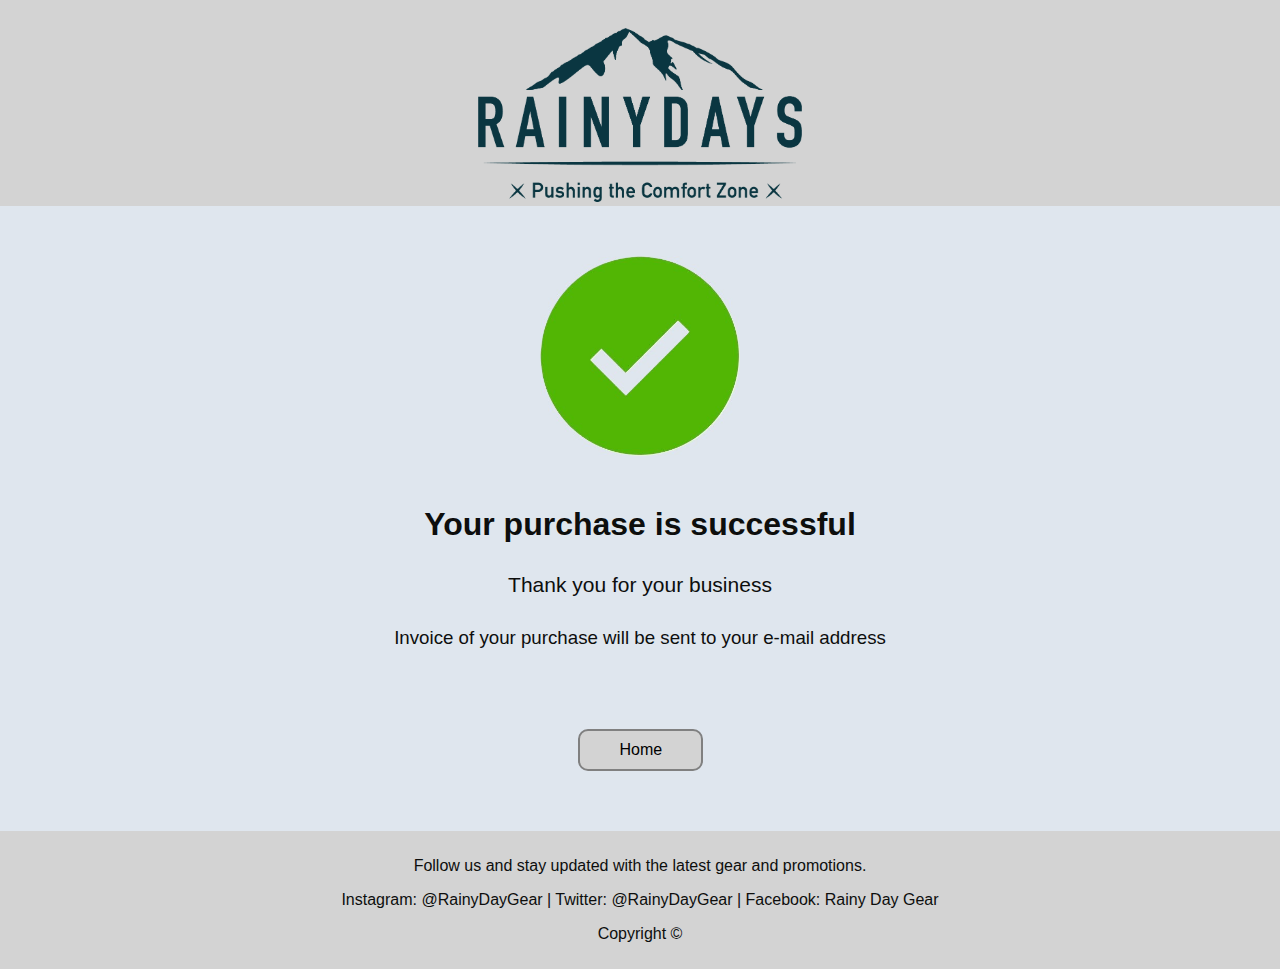
<file: purchase.html>
<!DOCTYPE html>
<html lang="en">
  <head>
    <meta charset="UTF-8" />
    <meta name="viewport" content="width=device-width, initial-scale=1.0" />
    <meta name="description" content="purchase, jacket, rain jacket" />
    <title>RainyDays: Purchase</title>
    <link rel="icon" type="image/x-icon" href="images/RainyDays_Logo.png" />
    <link
      rel="stylesheet"
      href="https://fonts.googleapis.com/css2?family=Arimo:ital,wght@0,400..700;1,400..700&display=swap"
    />
    <link rel="stylesheet" href="./css/styles.css" />
    <link rel="stylesheet" href="./css/variables.css" />
    <link rel="stylesheet" href="./css/reset.css" />
  </head>
  <body>
    <div class="page-wrapper">
      <header class="page-header">
        <div class="logo-div">
          <a href="index.html"
            ><img
              class="logo"
              src="images/RainyDays_Logo.png"
              alt="logo of the website"
              aria-label="Link to home"
          /></a>
        </div>
        <!-- No navigation, page is a popup when payment is successful, it's not a page you can click into. -->
      </header>
      <main class="page-main">
        <section>
          <img
            class="successful-image"
            src="images/successful-image.jpg"
            alt="purchase successful icon"
          />
          <h1 class="page-title">Your purchase is successful</h1>
          <h2 class="purchase-h2">Thank you for your business</h2>
          <h3 class="purchase-h3">
            Invoice of your purchase will be sent to your e-mail address
          </h3>
          <a class="home-button" href="index.html" aria-label="Link to home">
            Home
          </a>
        </section>
      </main>
      <footer>
        <p>Follow us and stay updated with the latest gear and promotions.</p>
        <p>
          Instagram: @RainyDayGear | Twitter: @RainyDayGear | Facebook: Rainy
          Day Gear
        </p>
        <p>Copyright &copy;</p>
      </footer>
    </div>
  </body>
</html>
</file>
<file: css/variables.css>
/* Use this file to store your useful variables */
/* This could be colors, fonts, or padding sizes! */

:root {
  --color-primary: #0d0e0d;
  --color-secondary: #ffffff;
}

@font-face {
  font-family: Arial, georgia, sans-serif, tahoma;
  src: url(https://fonts.googleapis.com/css2?family=Arimo:ital,wght@0,400..700;1,400..700&display=swap); 
}

body {
  font-family: Arial, georgia, sans-serif, tahoma;
}
</file>
<file: css/styles.css>
/* Use import to split up your CSS into manageable chunks */
@import url("./reset.css");
/* Files that are only needed to be imported are called partials */
/* These are marked with an underscore: */
@import url("./variables.css");
@import url("./about.css");
@import url("./contact.css");
@import url("./jackets.css");
@import url("./shoppingcart.css");
@import url("./checkout.css");
@import url("./purchase.css");
/* Feel free to add as many of these imports as you need */

body {
  margin: auto;
  color: var(--color-primary);
  background-color: var(--color-secondary);
  margin: 0;
  background-color: rgb(223, 230, 238);
}

/*div for: header, main, footer. noroff vid*/
.page-wrapper {
  display: flex;
  flex-direction: column;
  min-height: 100vh;
}

.logo-div {
  margin: auto;
  padding-left: 5px;
  padding-right: 5px;
  padding-top: 28px;
  height: auto;
  max-width: 334px;
  display: flex;
  justify-content: center;
}

.logo {
  height: auto;
  width: 100%;
  margin: auto;
}

header {
  position: relative;
  background: lightgrey;
}

.page-main {
  flex-grow: 1;
}

.page-title {
  margin: auto;
  text-align: center;
  padding-top: 50px;
  padding-bottom: 30px;
}

.page-text-div {
  margin: auto;
  max-width: 840px;
  display: flex;
  justify-content: center;
  text-align: center;
  flex-direction: column;
}

/* nav & mobile screen */
@media (max-width: 820px) {
  nav,
  #menu-checkbox {
    display: none;
  }

  #menu-checkbox:checked ~ nav {
    display: block;
  }

  nav {
    position: absolute;
    background: lightgrey;
    left: 0px;
    margin: auto;
  }

  .mobile-nav-icon {
    display: none;
  }

  nav a {
    display: block;
    color: #000;
    padding: 10px 20px;
    font-size: 1rem;
    text-decoration: none;
  }

  .current {
    font-weight: bold;
    text-decoration: underline;
  }

  .anchor-jackets-link {
    margin: auto;
    margin-top: 20px;
    max-width: 180px;
    height: 40px;
    width: 100%;
    padding-left: 5px;
    padding-right: 5px;
    border-radius: 10px;
    font-weight: bold;
    border-style: solid;
    border-width: 2px;
    border-color: black;
    background: #8bcace;
    display: block;
    cursor: pointer;
    text-align: center;
    display: flex;
    flex-direction: column;
    justify-content: center;
    color: black;
    text-decoration: none;
  }

  .home-page-image-div {
    margin: auto;
    max-width: 900px;
    margin-top: 30px;
    display: flex;
    justify-content: center;
  }

  .home-page-image {
    margin: auto;
    width: 100%;
    height: auto;
  }
}

/*nav & desktop screen*/
@media (min-width: 821px) {
  nav,
  #menu-checkbox {
    display: none;
  }

  nav a {
    display: block;
    color: #000;
    padding: 10px 20px;
    font-size: 1rem;
    text-decoration: none;
    display: inline-block;
    text-decoration: none;
  }

  nav {
    padding-top: 15px;
    display: block;
    position: static;
    display: flex;
    justify-content: center;
  }

  .hamburger-icon {
    display: none;
  }

  a:hover {
    text-decoration: underline;
  }

  .current {
    font-weight: bold;
    text-decoration: underline;
  }

  .anchor-jackets-link {
    margin: auto;
    margin-top: 20px;
    max-width: 180px;
    height: 40px;
    width: 100%;
    padding-left: 5px;
    padding-right: 5px;
    border-radius: 10px;
    border-style: solid;
    border-width: 2px;
    border-color: grey;
    background: #8bcace;
    display: block;
    cursor: pointer;
    text-align: center;
    display: flex;
    flex-direction: column;
    justify-content: center;
    color: black;
    text-decoration: none;
  }

  .anchor-jackets-link:hover {
    border-style: solid;
    border-color: #000;
    font-weight: bold;
    text-decoration: none;
  }

  .home-page-image-div {
    margin: auto;
    max-width: 900px;
    margin-top: 30px;
    display: flex;
    justify-content: center;
  }

  .home-page-image {
    margin: auto;
    width: 100%;
    height: auto;
  }
}

footer {
  margin: auto;
  width: 100%;
  text-align: center;
  background-color: lightgrey;
  padding-top: 10px;
  padding-bottom: 10px;
}
</file>
